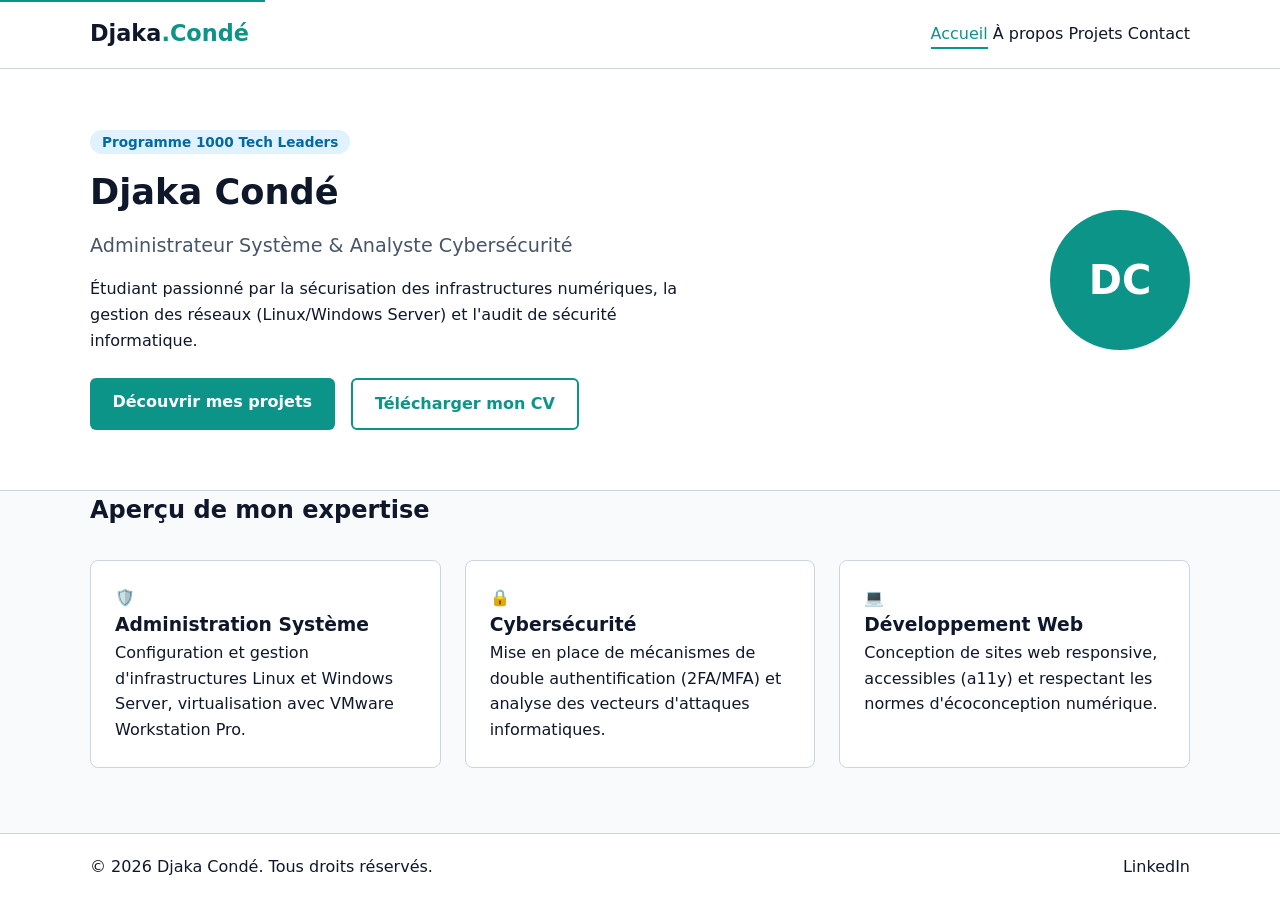
<file: index.html>
<!DOCTYPE html>
<html lang="fr">

<head>
    <meta charset="UTF-8">
    <meta name="viewport" content="width=device-width, initial-scale=1.0">
    <meta name="description"
        content="Portfolio professionnel de Djaka Condé - Administrateur Système & Analyste Cybersécurité">
    <title>Djaka Condé | Portfolio</title>
    <link rel="stylesheet" href="css/style.css">
</head>

<body>

    <!-- Accessibilité : Lien d'évitement -->
    <a href="#main-content" class="skip-link">Aller au contenu principal</a>

    <!-- Navigation commune -->
    <header class="site-header">
        <div class="container header-container">
            <a href="index.html" class="logo">Djaka<span>.Condé</span></a>
            <button class="nav-toggle" aria-label="Ouvrir le menu" aria-expanded="false">
                <span class="hamburger"></span>
            </button>
            <nav class="main-nav" id="navMenu">
                <a href="index.html" class="active">Accueil</a>
                <a href="about.html">À propos</a>
                <a href="projects.html">Projets</a>
                <a href="contact.html">Contact</a>
            </nav>
        </div>
    </header>

    <main id="main-content">
        <!-- Section Hero -->
        <section class="hero-section">
            <div class="container hero-container">
                <div class="hero-text">
                    <span class="badge">Programme 1000 Tech Leaders</span>
                    <h1>Djaka Condé</h1>
                    <h2>Administrateur Système & Analyste Cybersécurité</h2>
                    <p>Étudiant passionné par la sécurisation des infrastructures numériques, la gestion des réseaux
                        (Linux/Windows Server) et l'audit de sécurité informatique.</p>
                    <div class="hero-buttons">
                        <a href="projects.html" class="btn btn-primary">Découvrir mes projets</a>
                        <a href="assets/cv_djaka_conde.pdf" class="btn btn-secondary" download>Télécharger mon CV</a>
                    </div>
                </div>
                <div class="hero-avatar">
                    <div class="avatar-placeholder" aria-hidden="true">
                        <span>DC</span>
                    </div>
                </div>
            </div>
        </section>

        <!-- Aperçu Compétences -->
        <section class="skills-preview container">
            <h2 class="section-title">Aperçu de mon expertise</h2>
            <div class="grid grid-3">
                <article class="card">
                    <div class="card-icon">🛡️</div>
                    <h3>Administration Système</h3>
                    <p>Configuration et gestion d'infrastructures Linux et Windows Server, virtualisation avec VMware
                        Workstation Pro.</p>
                </article>
                <article class="card">
                    <div class="card-icon">🔒</div>
                    <h3>Cybersécurité</h3>
                    <p>Mise en place de mécanismes de double authentification (2FA/MFA) et analyse des vecteurs
                        d'attaques informatiques.</p>
                </article>
                <article class="card">
                    <div class="card-icon">💻</div>
                    <h3>Développement Web</h3>
                    <p>Conception de sites web responsive, accessibles (a11y) et respectant les normes d'écoconception
                        numérique.</p>
                </article>
            </div>
        </section>
    </main>

    <footer class="site-footer">
        <div class="container footer-container">
            <p>&copy; 2026 Djaka Condé. Tous droits réservés.</p>
            <ul class="social-links">
                <li><a href="https://linkedin.com" target="_blank" rel="noopener noreferrer"
                        aria-label="LinkedIn">LinkedIn</a></li>
            </ul>
        </div>
    </footer>

    <!-- Bouton flottant Retour en haut (pour l'accueil) -->
    <a href="#top" class="back-to-home-floating" id="floatingHomeBtn" aria-label="Retourner en haut de la page">
        <svg xmlns="http://www.w3.org/2000/svg" width="18" height="18" viewBox="0 0 24 24" fill="none" stroke="currentColor" stroke-width="2" stroke-linecap="round" stroke-linejoin="round" aria-hidden="true">
            <path d="m18 15-6-6-6 6"/>
        </svg>
        <span>Haut de page</span>
    </a>

    <script src="js/app.js"></script>
</body>

</html>
</file>
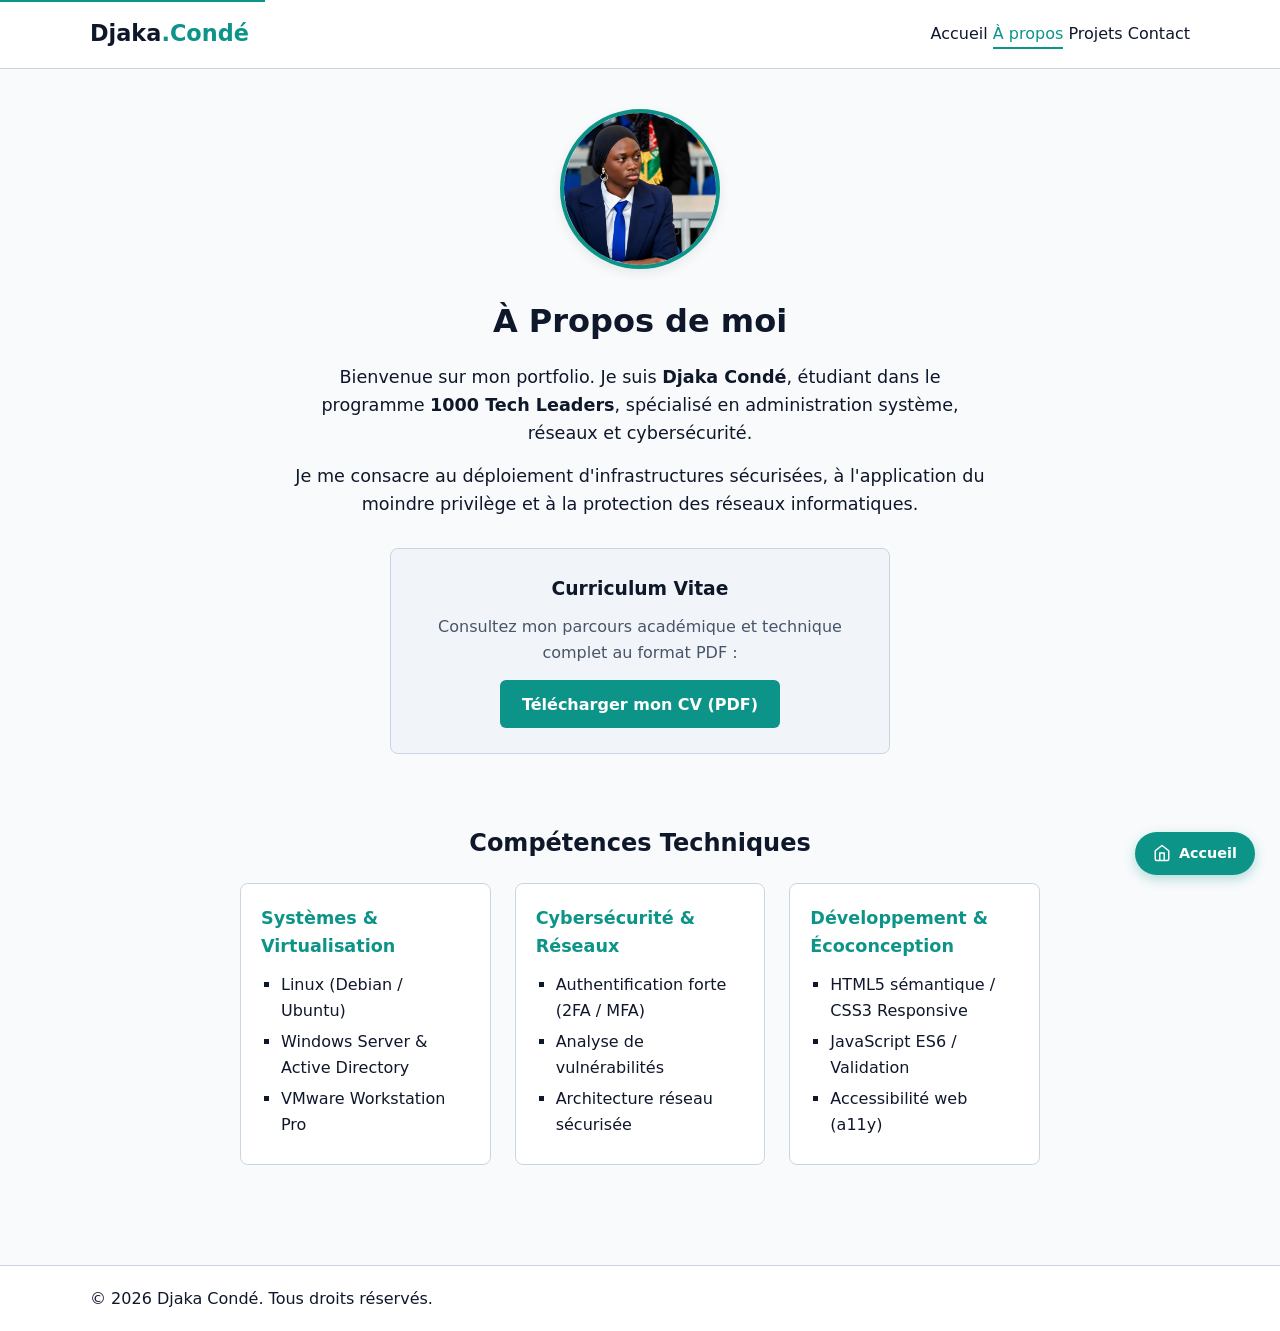
<file: about.html>
<!DOCTYPE html>
<html lang="fr">

<head>
    <meta charset="UTF-8">
    <meta name="viewport" content="width=device-width, initial-scale=1.0">
    <meta name="description" content="À propos de Djaka Condé - Administrateur Système & Analyste Cybersécurité">
    <title>À propos | Djaka Condé</title>
    <link rel="stylesheet" href="css/style.css">
</head>

<body>
    <a href="#main-content" class="skip-link">Aller au contenu principal</a>

    <header class="site-header">
        <div class="container header-container">
            <a href="index.html" class="logo">Djaka<span>.Condé</span></a>
            <button class="nav-toggle" aria-label="Ouvrir le menu" aria-expanded="false">
                <span class="hamburger"></span>
            </button>
            <nav class="main-nav" id="navMenu">
                <a href="index.html">Accueil</a>
                <a href="about.html" class="active">À propos</a>
                <a href="projects.html">Projets</a>
                <a href="contact.html">Contact</a>
            </nav>
        </div>
    </header>

    <main id="main-content" class="container page-padding center-content">
        <section class="about-section centered-block">
            <!-- Photo de profil -->
            <div class="profile-photo-container">
                <img src="assets/images/djaka.jpg" alt="Photo de Djaka Condé" class="profile-photo">
            </div>

            <h1 class="page-title">À Propos de moi</h1>

            <p class="about-text">
                Bienvenue sur mon portfolio. Je suis <strong>Djaka Condé</strong>, étudiant dans le programme
                <strong>1000 Tech Leaders</strong>, spécialisé en administration système, réseaux et cybersécurité.
            </p>
            <p class="about-text">
                Je me consacre au déploiement d'infrastructures sécurisées, à l'application du moindre privilège et à la
                protection des réseaux informatiques.
            </p>

            <!-- Bloc CV centré -->
            <div class="cv-highlight-box centered-box">
                <h3>Curriculum Vitae</h3>
                <p>Consultez mon parcours académique et technique complet au format PDF :</p>
                <a href="assets/cv_djaka_conde.pdf" class="btn btn-primary" download>Télécharger mon CV (PDF)</a>
            </div>
        </section>

        <section class="skills-section centered-block">
            <h2 class="section-title">Compétences Techniques</h2>
            <div class="skills-grid">
                <div class="skill-category">
                    <h3>Systèmes & Virtualisation</h3>
                    <ul>
                        <li>Linux (Debian / Ubuntu)</li>
                        <li>Windows Server & Active Directory</li>
                        <li>VMware Workstation Pro</li>
                    </ul>
                </div>
                <div class="skill-category">
                    <h3>Cybersécurité & Réseaux</h3>
                    <ul>
                        <li>Authentification forte (2FA / MFA)</li>
                        <li>Analyse de vulnérabilités</li>
                        <li>Architecture réseau sécurisée</li>
                    </ul>
                </div>
                <div class="skill-category">
                    <h3>Développement & Écoconception</h3>
                    <ul>
                        <li>HTML5 sémantique / CSS3 Responsive</li>
                        <li>JavaScript ES6 / Validation</li>
                        <li>Accessibilité web (a11y)</li>
                    </ul>
                </div>
            </div>
        </section>
    </main>

    <footer class="site-footer">
        <div class="container footer-container">
            <p>&copy; 2026 Djaka Condé. Tous droits réservés.</p>
        </div>
    </footer>

    <!-- Bouton flottant Retour à l'accueil -->
    <a href="index.html" class="back-to-home-floating" id="floatingHomeBtn" aria-label="Retourner à l'accueil">
        <svg xmlns="http://www.w3.org/2000/svg" width="18" height="18" viewBox="0 0 24 24" fill="none" stroke="currentColor" stroke-width="2" stroke-linecap="round" stroke-linejoin="round" aria-hidden="true">
            <path d="m3 9 9-7 9 7v11a2 2 0 0 1-2 2H5a2 2 0 0 1-2-2z"/>
            <polyline points="9 22 9 12 15 12 15 22"/>
        </svg>
        <span>Accueil</span>
    </a>

    <script src="js/app.js"></script>
</body>

</html>
</file>
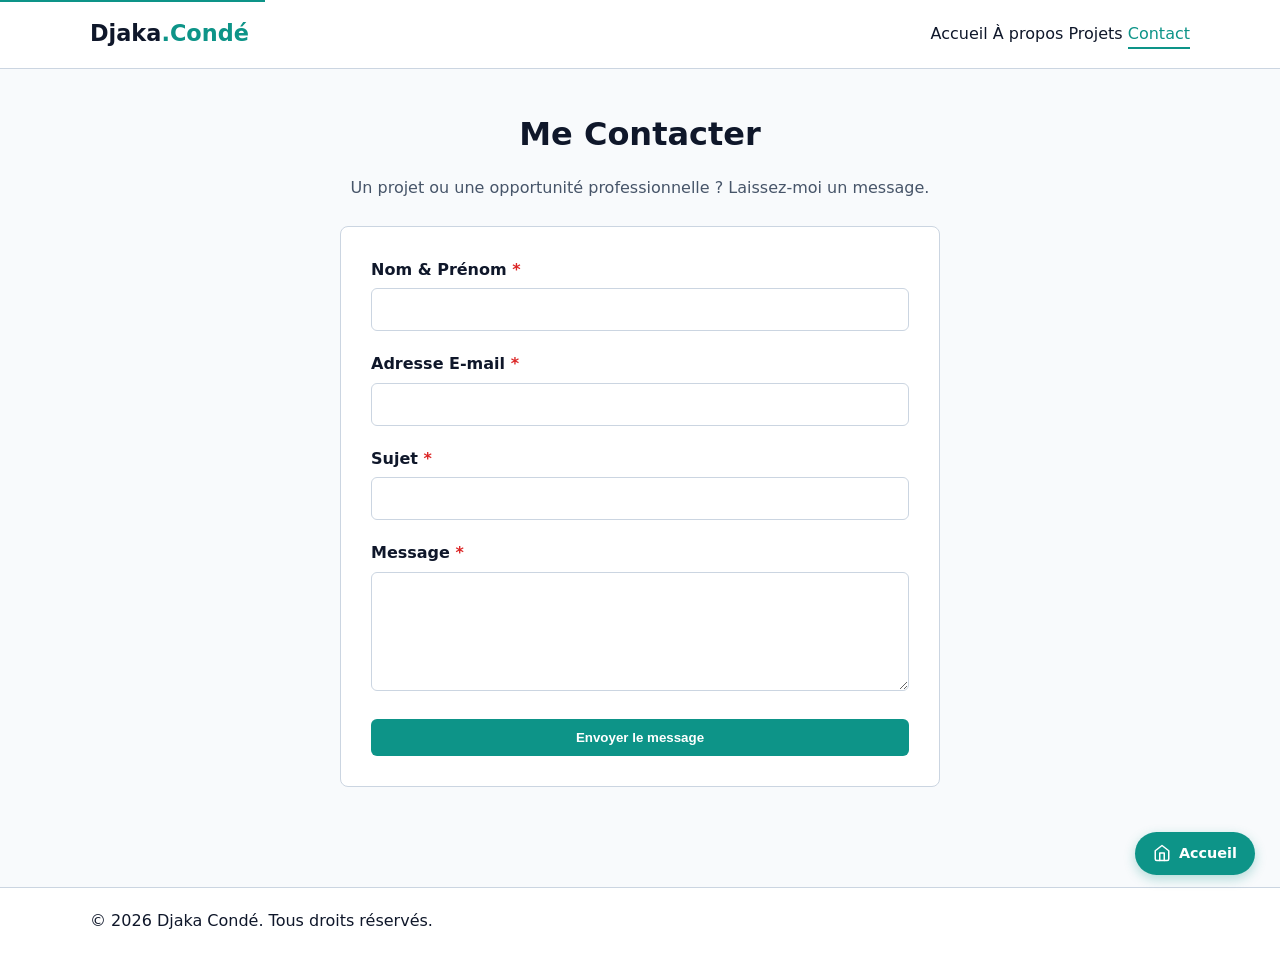
<file: contact.html>
<!DOCTYPE html>
<html lang="fr">

<head>
    <meta charset="UTF-8">
    <meta name="viewport" content="width=device-width, initial-scale=1.0">
    <meta name="description" content="Contactez Djaka Condé">
    <title>Contact | Djaka Condé</title>
    <link rel="stylesheet" href="css/style.css">
</head>

<body>
    <a href="#main-content" class="skip-link">Aller au contenu principal</a>

    <header class="site-header">
        <div class="container header-container">
            <a href="index.html" class="logo">Djaka<span>.Condé</span></a>
            <button class="nav-toggle" aria-label="Ouvrir le menu" aria-expanded="false">
                <span class="hamburger"></span>
            </button>
            <nav class="main-nav" id="navMenu">
                <a href="index.html">Accueil</a>
                <a href="about.html">À propos</a>
                <a href="projects.html">Projets</a>
                <a href="contact.html" class="active">Contact</a>
            </nav>
        </div>
    </header>  

    <main id="main-content" class="container page-padding center-content">
        <section class="contact-section centered-block">
            <h1 class="page-title">Me Contacter</h1>
            <p class="section-subtitle">Un projet ou une opportunité professionnelle ? Laissez-moi un message.</p>

            <div id="form-feedback" class="feedback-message" role="alert" aria-live="polite"></div>

            <form id="contact-form" class="contact-form centered-form" novalidate>
                <div class="form-group">
                    <label for="fullname">Nom & Prénom <span class="required">*</span></label>
                    <input type="text" id="fullname" name="fullname" required aria-required="true">
                    <span class="error-msg" id="fullname-error"></span>
                </div>

                <div class="form-group">
                    <label for="email">Adresse E-mail <span class="required">*</span></label>
                    <input type="email" id="email" name="email" required aria-required="true">
                    <span class="error-msg" id="email-error"></span>
                </div>

                <div class="form-group">
                    <label for="subject">Sujet <span class="required">*</span></label>
                    <input type="text" id="subject" name="subject" required aria-required="true">
                    <span class="error-msg" id="subject-error"></span>
                </div>

                <div class="form-group">
                    <label for="message">Message <span class="required">*</span></label>
                    <textarea id="message" name="message" rows="5" required aria-required="true"></textarea>
                    <span class="error-msg" id="message-error"></span>
                </div>

                <button type="submit" class="btn btn-primary btn-full">Envoyer le message</button>
            </form>
        </section>
    </main>

    <footer class="site-footer">
        <div class="container footer-container">
            <p>&copy; 2026 Djaka Condé. Tous droits réservés.</p>
        </div>
    </footer>

    <!-- Bouton flottant Retour à l'accueil -->
    <a href="index.html" class="back-to-home-floating" id="floatingHomeBtn" aria-label="Retourner à l'accueil">
        <svg xmlns="http://www.w3.org/2000/svg" width="18" height="18" viewBox="0 0 24 24" fill="none" stroke="currentColor" stroke-width="2" stroke-linecap="round" stroke-linejoin="round" aria-hidden="true">
            <path d="m3 9 9-7 9 7v11a2 2 0 0 1-2 2H5a2 2 0 0 1-2-2z"/>
            <polyline points="9 22 9 12 15 12 15 22"/>
        </svg>
        <span>Accueil</span>
    </a>

    <script src="js/app.js"></script>
</body>

</html>
</file>
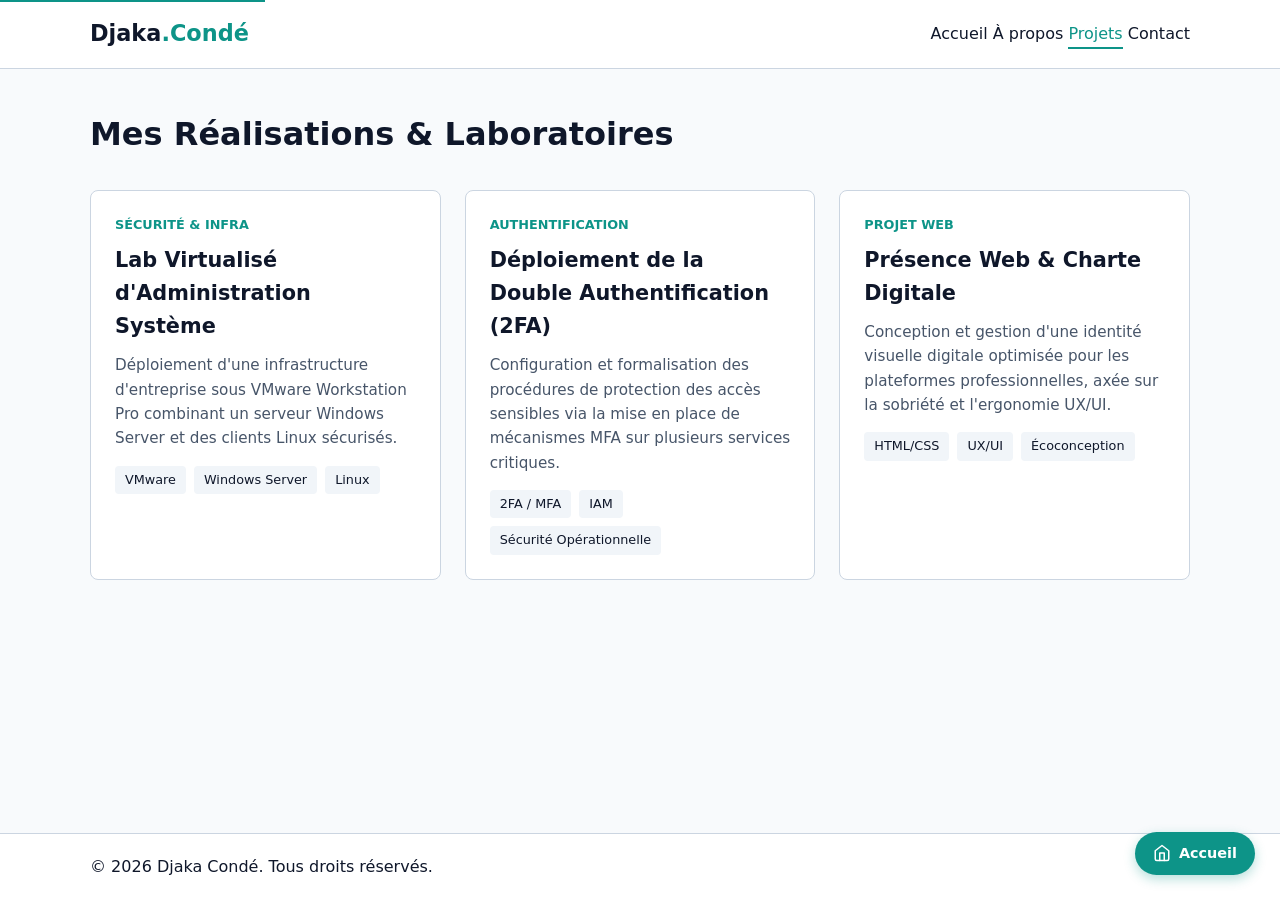
<file: projects.html>
<!DOCTYPE html>
<html lang="fr">

<head>
    <meta charset="UTF-8">
    <meta name="viewport" content="width=device-width, initial-scale=1.0">
    <meta name="description" content="Découvrez les projets de laboratoire et réalisations techniques de Djaka Condé.">
    <title>Projets | Djaka Condé</title>
    <link rel="stylesheet" href="css/style.css">
</head>

<body>
    <a href="#main-content" class="skip-link">Aller au contenu principal</a>

    <header class="site-header">
        <div class="container header-container">
            <a href="index.html" class="logo">Djaka<span>.Condé</span></a>
            <button class="nav-toggle" aria-label="Ouvrir le menu" aria-expanded="false">
                <span class="hamburger"></span>
            </button>
            <nav class="main-nav" id="navMenu">
                <a href="index.html">Accueil</a>
                <a href="about.html">À propos</a>
                <a href="projects.html" class="active">Projets</a>
                <a href="contact.html">Contact</a>
            </nav>
        </div>
    </header>

    <main id="main-content" class="container page-padding">
        <h1 class="page-title">Mes Réalisations & Laboratoires</h1>

        <div class="grid grid-3">
            <article class="card project-card">
                <div class="project-tag">Sécurité & Infra</div>
                <h2>Lab Virtualisé d'Administration Système</h2>
                <p>Déploiement d'une infrastructure d'entreprise sous VMware Workstation Pro combinant un serveur
                    Windows Server et des clients Linux sécurisés.</p>
                <div class="tags">
                    <span>VMware</span>
                    <span>Windows Server</span>
                    <span>Linux</span>
                </div>
            </article>

            <article class="card project-card">
                <div class="project-tag">Authentification</div>
                <h2>Déploiement de la Double Authentification (2FA)</h2>
                <p>Configuration et formalisation des procédures de protection des accès sensibles via la mise en place
                    de mécanismes MFA sur plusieurs services critiques.</p>
                <div class="tags">
                    <span>2FA / MFA</span>
                    <span>IAM</span>
                    <span>Sécurité Opérationnelle</span>
                </div>
            </article>

            <article class="card project-card">
                <div class="project-tag">Projet Web</div>
                <h2>Présence Web & Charte Digitale</h2>
                <p>Conception et gestion d'une identité visuelle digitale optimisée pour les plateformes
                    professionnelles, axée sur la sobriété et l'ergonomie UX/UI.</p>
                <div class="tags">
                    <span>HTML/CSS</span>
                    <span>UX/UI</span>
                    <span>Écoconception</span>
                </div>
            </article>
        </div>
    </main>

    <footer class="site-footer">
        <div class="container footer-container">
            <p>&copy; 2026 Djaka Condé. Tous droits réservés.</p>
        </div>
    </footer>

    <!-- Bouton flottant Retour à l'accueil -->
    <a href="index.html" class="back-to-home-floating" id="floatingHomeBtn" aria-label="Retourner à l'accueil">
        <svg xmlns="http://www.w3.org/2000/svg" width="18" height="18" viewBox="0 0 24 24" fill="none" stroke="currentColor" stroke-width="2" stroke-linecap="round" stroke-linejoin="round" aria-hidden="true">
            <path d="m3 9 9-7 9 7v11a2 2 0 0 1-2 2H5a2 2 0 0 1-2-2z"/>
            <polyline points="9 22 9 12 15 12 15 22"/>
        </svg>
        <span>Accueil</span>
    </a>

    <script src="js/app.js"></script>
</body>

</html>
</file>
<file: css/style.css>
/* ==========================================================================
   PORTFOLIO PERSONNEL - DJAKA CONDÉ
   Feuille de style complète, responsive, accessible & éco-conçue
   ========================================================================== */

/* --- 1. VARIABLES GLOBALES & RÉINITIALISATION --- */
:root {
    --primary-color: #0d9488;
    --primary-hover: #0f766e;
    --bg-color: #f8fafc;
    --card-bg: #ffffff;
    --text-color: #0f172a;
    --text-muted: #475569;
    --border-color: #cbd5e1;
    --error-color: #dc2626;
    --success-color: #16a34a;
    --font-main: system-ui, -apple-system, BlinkMacSystemFont, "Segoe UI", Roboto, sans-serif;
}

*, *::before, *::after {
    box-sizing: border-box;
    margin: 0;
    padding: 0;
}

body {
    font-family: var(--font-main);
    background-color: var(--bg-color);
    color: var(--text-color);
    line-height: 1.6;
    font-size: 1rem;
    display: flex;
    flex-direction: column;
    min-height: 100vh;
}

/* --- 2. ACCESSIBILITÉ & FOCUS (a11y) --- */
.skip-link {
    position: absolute;
    top: -40px;
    left: 0;
    background: var(--primary-color);
    color: white;
    padding: 8px 16px;
    z-index: 1000;
    text-decoration: none;
    font-weight: 600;
}

.skip-link:focus {
    top: 0;
}

:focus-visible {
    outline: 3px solid var(--primary-color);
    outline-offset: 3px;
}

/* --- 3. LAYOUT & AGENCEMENT GÉNÉRAL --- */
.container {
    width: 90%;
    max-width: 1100px;
    margin: 0 auto;
}

.page-padding {
    padding-top: 40px;
    padding-bottom: 60px;
    flex: 1;
}

/* Alignement centré pour les pages À Propos et Contact */
.center-content {
    display: flex;
    flex-direction: column;
    align-items: center;
    text-align: center;
}

.centered-block {
    width: 100%;
    max-width: 800px;
    margin: 0 auto 40px auto;
}

.page-title {
    font-size: 2rem;
    margin-bottom: 15px;
    color: var(--text-color);
}

.section-title {
    font-size: 1.5rem;
    margin-bottom: 20px;
    color: var(--text-color);
}

.section-subtitle {
    color: var(--text-muted);
    margin-bottom: 25px;
}

/* --- 4. EN-TÊTE & NAVIGATION --- */
.site-header {
    background-color: var(--card-bg);
    border-bottom: 1px solid var(--border-color);
    position: sticky;
    top: 0;
    z-index: 100;
}

.header-container {
    display: flex;
    justify-content: space-between;
    align-items: center;
    padding: 1rem 0;
}

.logo {
    font-size: 1.4rem;
    font-weight: 700;
    text-decoration: none;
    color: var(--text-color);
}

.logo span {
    color: var(--primary-color);
}

.main-nav ul {
    display: flex;
    list-style: none;
    gap: 1.8rem;
    align-items: center;
}

.main-nav a {
    text-decoration: none;
    color: var(--text-color);
    font-weight: 500;
    padding-bottom: 4px;
    transition: color 0.2s ease;
}

.main-nav a:hover,
.main-nav a.active {
    color: var(--primary-color);
    border-bottom: 2px solid var(--primary-color);
}

.nav-toggle {
    display: none;
    background: none;
    border: none;
    cursor: pointer;
    padding: 10px;
}

/* Hamburger Icon */
.hamburger {
    display: block;
    width: 24px;
    height: 2px;
    background: var(--text-color);
    position: relative;
}

.hamburger::before,
.hamburger::after {
    content: '';
    position: absolute;
    width: 24px;
    height: 2px;
    background: var(--text-color);
    left: 0;
}

.hamburger::before { top: -6px; }
.hamburger::after { top: 6px; }

/* --- 5. BOUTONS --- */
.btn {
    display: inline-block;
    padding: 0.7rem 1.4rem;
    border-radius: 6px;
    text-decoration: none;
    font-weight: 600;
    cursor: pointer;
    border: none;
    transition: background-color 0.2s ease, transform 0.1s ease;
}

.btn-primary {
    background-color: var(--primary-color);
    color: white;
}

.btn-primary:hover {
    background-color: var(--primary-hover);
}

.btn-secondary {
    background-color: transparent;
    border: 2px solid var(--primary-color);
    color: var(--primary-color);
}

.btn-secondary:hover {
    background-color: var(--primary-color);
    color: white;
}

.btn-full {
    width: 100%;
}

/* --- 6. SECTION HERO (PAGE ACCUEIL) --- */
.hero-section {
    padding: 60px 0;
    background-color: white;
    border-bottom: 1px solid var(--border-color);
}

.hero-container {
    display: flex;
    align-items: center;
    justify-content: space-between;
    gap: 2rem;
}

.badge {
    background-color: #e0f2fe;
    color: #0369a1;
    padding: 4px 12px;
    border-radius: 20px;
    font-size: 0.85rem;
    font-weight: 600;
}

.hero-text h1 {
    font-size: 2.2rem;
    margin: 10px 0;
}

.hero-text h2 {
    font-size: 1.2rem;
    color: var(--text-muted);
    font-weight: 400;
    margin-bottom: 15px;
}

.hero-text p {
    max-width: 600px;
    margin-bottom: 25px;
}

.hero-buttons {
    display: flex;
    gap: 1rem;
}

.avatar-placeholder {
    width: 140px;
    height: 140px;
    border-radius: 50%;
    background-color: var(--primary-color);
    color: white;
    display: flex;
    align-items: center;
    justify-content: center;
    font-size: 2.5rem;
    font-weight: 700;
}

/* --- 7. PAGE À PROPOS & PHOTO DE PROFIL --- */
.profile-photo-container {
    margin-bottom: 20px;
}

.profile-photo {
    width: 160px;
    height: 160px;
    border-radius: 50%;
    object-fit: cover;
    border: 4px solid var(--primary-color);
    box-shadow: 0 4px 12px rgba(0, 0, 0, 0.08);
}

.about-text {
    font-size: 1.1rem;
    margin-bottom: 15px;
    color: var(--text-color);
    max-width: 700px;
    margin-left: auto;
    margin-right: auto;
}

.centered-box {
    background: #f1f5f9;
    padding: 25px;
    border-radius: 8px;
    border: 1px solid var(--border-color);
    margin: 30px auto;
    max-width: 500px;
    text-align: center;
}

.centered-box h3 {
    margin-bottom: 10px;
}

.centered-box p {
    margin-bottom: 15px;
    color: var(--text-muted);
}

.skills-grid {
    display: grid;
    grid-template-columns: repeat(auto-fit, minmax(240px, 1fr));
    gap: 1.5rem;
    margin-top: 20px;
    text-align: left;
}

.skill-category {
    background: white;
    padding: 20px;
    border-radius: 8px;
    border: 1px solid var(--border-color);
}

.skill-category h3 {
    font-size: 1.1rem;
    margin-bottom: 12px;
    color: var(--primary-color);
}

.skill-category ul {
    list-style-type: square;
    padding-left: 20px;
}

.skill-category li {
    margin-bottom: 6px;
}

/* --- 8. GRILLES ET CARTES (PROJETS & ACCUEIL) --- */
.grid {
    display: grid;
    gap: 1.5rem;
    margin-top: 30px;
}

.grid-3 {
    grid-template-columns: repeat(auto-fit, minmax(280px, 1fr));
}

.card {
    background: var(--card-bg);
    padding: 24px;
    border-radius: 8px;
    border: 1px solid var(--border-color);
}

.project-card .project-tag {
    font-size: 0.8rem;
    font-weight: 700;
    color: var(--primary-color);
    text-transform: uppercase;
    margin-bottom: 8px;
}

.project-card h2 {
    font-size: 1.3rem;
    margin-bottom: 10px;
}

.project-card p {
    color: var(--text-muted);
    font-size: 0.95rem;
}

.project-card .tags {
    margin-top: 15px;
    display: flex;
    gap: 8px;
    flex-wrap: wrap;
}

.project-card .tags span {
    background: #f1f5f9;
    padding: 4px 10px;
    border-radius: 4px;
    font-size: 0.8rem;
    font-weight: 500;
}

/* --- 9. FORMULAIRE DE CONTACT CENTRÉ --- */
.contact-form {
    width: 100%;
    max-width: 600px;
    background: white;
    padding: 30px;
    border-radius: 8px;
    border: 1px solid var(--border-color);
}

.centered-form {
    margin: 20px auto 0 auto;
    text-align: left;
}

.form-group {
    margin-bottom: 20px;
}

.form-group label {
    display: block;
    margin-bottom: 6px;
    font-weight: 600;
}

.required {
    color: var(--error-color);
}

.form-group input,
.form-group textarea {
    width: 100%;
    padding: 11px;
    border: 1px solid var(--border-color);
    border-radius: 6px;
    font-size: 1rem;
    font-family: inherit;
}

.form-group input:focus,
.form-group textarea:focus {
    border-color: var(--primary-color);
    outline: none;
}

.error-msg {
    color: var(--error-color);
    font-size: 0.85rem;
    margin-top: 5px;
    display: block;
}

.feedback-message {
    padding: 12px 16px;
    border-radius: 6px;
    margin-bottom: 20px;
    display: none;
    max-width: 600px;
    width: 100%;
}

.feedback-success {
    background: #dcfce7;
    color: var(--success-color);
    border: 1px solid #86efac;
    display: block !important;
}

/* --- 10. PIED DE PAGE --- */
.site-footer {
    background: white;
    border-top: 1px solid var(--border-color);
    padding: 20px 0;
    margin-top: auto;
}

.footer-container {
    display: flex;
    justify-content: space-between;
    align-items: center;
}

.social-links {
    display: flex;
    gap: 15px;
    list-style: none;
}

.social-links a {
    color: var(--text-color);
    text-decoration: none;
    font-weight: 500;
}

.social-links a:hover {
    color: var(--primary-color);
}

/* --- 11. MEDIA QUERIES (RESPONSIVE DESIGN) --- */

/* Breakpoint 1 : Mobile & Tablettes en portrait (max-width: 768px) */
@media (max-width: 768px) {
    .hero-container {
        flex-direction: column-reverse;
        text-align: center;
    }

    .hero-buttons {
        justify-content: center;
    }

    .nav-toggle {
        display: block;
    }

    .main-nav {
        display: none;
        width: 100%;
        position: absolute;
        top: 100%;
        left: 0;
        background: white;
        border-bottom: 1px solid var(--border-color);
        box-shadow: 0 4px 6px rgba(0,0,0,0.05);
    }

    .main-nav.open {
        display: block;
    }

    .main-nav ul {
        flex-direction: column;
        padding: 20px;
        gap: 15px;
    }

    .footer-container {
        flex-direction: column;
        gap: 10px;
        text-align: center;
    }
}

/* Breakpoint 2 : Petit écran Mobile (max-width: 480px) */
@media (max-width: 480px) {
    .hero-text h1 {
        font-size: 1.75rem;
    }

    .hero-buttons {
        flex-direction: column;
    }

    .contact-form {
        padding: 20px 15px;
    }
}

/* --- 12. BOUTON FLOTTANT RETOUR ACCUEIL / HAUT --- */
.back-to-home-floating {
    position: fixed;
    bottom: 25px;
    right: 25px;
    background-color: var(--primary-color);
    color: #ffffff;
    padding: 10px 18px;
    border-radius: 30px;
    box-shadow: 0 4px 12px rgba(13, 148, 136, 0.3);
    text-decoration: none;
    font-weight: 600;
    font-size: 0.9rem;
    display: inline-flex;
    align-items: center;
    gap: 8px;
    z-index: 999;
    transition: background-color 0.2s ease, transform 0.2s ease, opacity 0.3s ease;
    opacity: 0;
    pointer-events: none;
}

.back-to-home-floating.visible {
    opacity: 1;
    pointer-events: auto;
}

.back-to-home-floating:hover {
    background-color: var(--primary-hover);
    transform: translateY(-3px);
}

@media (max-width: 480px) {
    .back-to-home-floating span {
        display: none;
    }
    .back-to-home-floating {
        padding: 12px;
        border-radius: 50%;
        bottom: 20px;
        right: 20px;
    }
}
</file>
